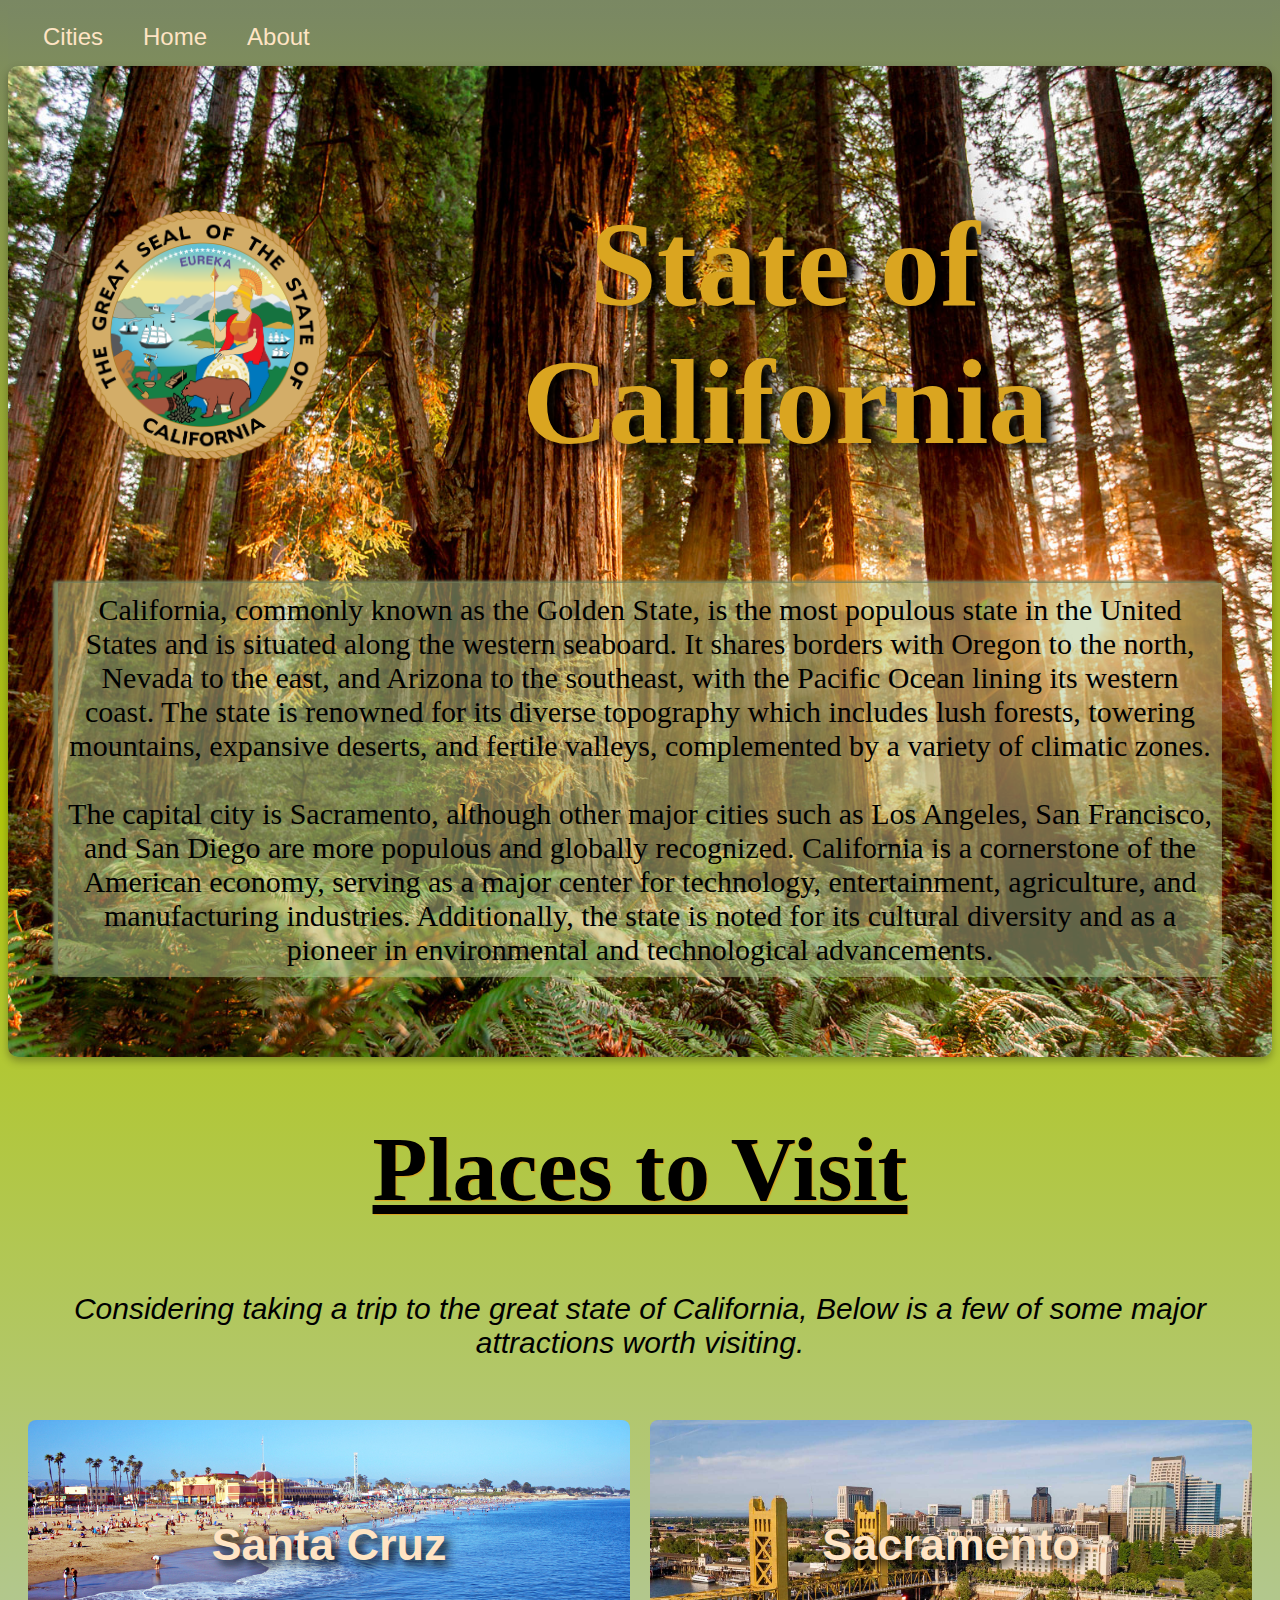
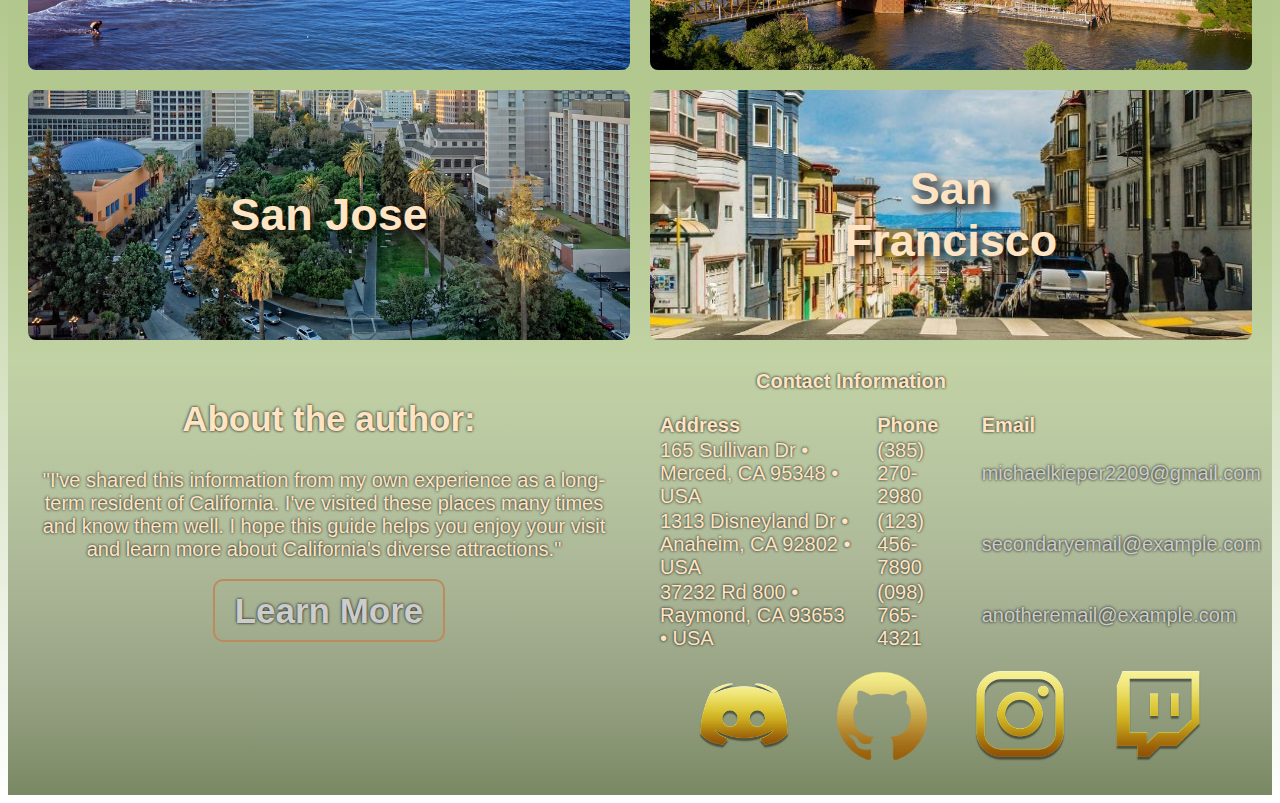
<file: index.html>
<!DOCTYPE html>
<html lang="en">
<head>
    <meta charset="UTF-8">
    <meta name="viewport" content="width=device-width, initial-scale=1 user-scalable=no">
    <link rel="stylesheet" href="CSS/index.css">
    <link rel="icon" href="assets/bear logo.png">
    <title>State of California</title>
</head>


<body>
    <!-- navigation bar -->
    <header class="navbar">
        <nav class="menu">
            <ul>
                <li><a href="#placetovisit">Cities</a></li>
                <li><a href="index.html">Home</a></li>
                <li><a href="About.html">About</a></li>
            </ul>
        </nav>
    </header>

        <!-- State Introduction -->
    <section class="intro">
        <div class="section-content">
            <a href="https://www.ca.gov/" target="_blank"><img src="assets/Seal_of_California.png" alt="Seal of California" class="logo"></a>
            <h1>State of California</h1>
        </div>
        <div class="state-info">
            <div>
                <p id="goldenstate">California, commonly known as the Golden State, is the most populous state in the United States and is situated along the western seaboard. It shares borders with Oregon to the north, Nevada to the east, and Arizona to the southeast, with the Pacific Ocean lining its western coast. The state is renowned for its diverse topography which includes lush forests, towering mountains, expansive deserts, and fertile valleys, complemented by a variety of climatic zones. <br><br>
                The capital city is Sacramento, although other major cities such as Los Angeles, San Francisco, and San Diego are more populous and globally recognized. California is a cornerstone of the American economy, serving as a major center for technology, entertainment, agriculture, and manufacturing industries. Additionally, the state is noted for its cultural diversity and as a pioneer in environmental and technological advancements. </p>
            </div>
    </section>
    
    <!-- City boxes section -->
    <section>
        <div class="city-container">
            <div class="city-header">
                <h1 id="placetovisit">Places to Visit</h1>
                <p>Considering taking a trip to the great state of California, Below is a few of some major attractions worth visiting.</p>
            </div>
        
            <!-- CITY PHOTO BOXES -->
            <div class="city-grid">
                <a href="SantaCruz.html" class="city-box" id="santacruz">
                    <div class="city-content">
                        <h2>Santa Cruz</h2>
                    </div>
                </a>
                
                <a href="Sacramento.html" class="city-box" id="sacramento">
                    <div class="city-content">
                        <h2>Sacramento</h2>
                    </div>
                </a>

                <a href="SanJose.html" class="city-box" id="sanjose">
                    <div class="city-content">
                        <h2>San Jose</h2>
                    </div>
                </a>

                <a href="SanFrancisco.html" class="city-box" id="sanfrancisco">
                    <div class="city-content">
                        <h2>San Francisco</h2>
                    </div>
                </a>
            </div>
        </div>
    </section>
    
    <!-- PAGE FOOTER -->
    <footer class="footer">
        <section>
            <h2>About the author:</h2>
            <p>"I've shared this information from my own experience as a long-term resident of California. I've visited these places many times and know them well. I hope this guide helps you enjoy your visit and learn more about California's diverse attractions."</p>
            <ul>
                <li><a href="About.html" class="button">Learn More</a></li>
            </ul>
        </section>
        <section>
            <table>
                <caption>Contact Information</caption>
                <tr>
                    <th>Address</th>
                    <th>Phone</th>
                    <th>Email</th>
                </tr>
                <tr>
                    <td>165 Sullivan Dr &bull; Merced, CA 95348 &bull; USA</td>
                    <td>(385) 270-2980</td>
                    <td><a href="mailto:michaelkieper2209@gmail.com">michaelkieper2209@gmail.com</a></td>
                </tr>
                <tr>
                    <td>1313 Disneyland Dr &bull; Anaheim, CA 92802 &bull; USA</td>
                    <td>(123) 456-7890</td>
                    <td><a href="mailto:secondaryemail@example.com">secondaryemail@example.com</a></td>
                </tr>
                <tr>
                    <td>37232 Rd 800 &bull; Raymond, CA 93653 &bull; USA</td>
                    <td>(098) 765-4321</td>
                    <td><a href="mailto:anotheremail@example.com">anotheremail@example.com</a></td>
                </tr>
            </table>
            <aside>
                <ul class="social-media">
                    <li><a href="https://discord.gg/NEtXaMYthG" target="_blank"><img src="assets/Discord.png" alt="Discord"></a></li>
                    <li><a href="https://github.com/Kieper2209" target="_blank"><img src="assets/Github.png" alt="Github"></a></li>
                    <li><a href="https://www.instagram.com/kiepertv/" target="_blank"><img src="assets/Instagram.png" alt="Instagram"></a></li>
                    <li><a href="https://www.twitch.tv/kiepertv" target="_blank"><img src="assets/Twitch.png" alt="Twitch"></a></li>
                </ul>
            </aside>
        </section>
    </footer>
</body>
</html>
</file>
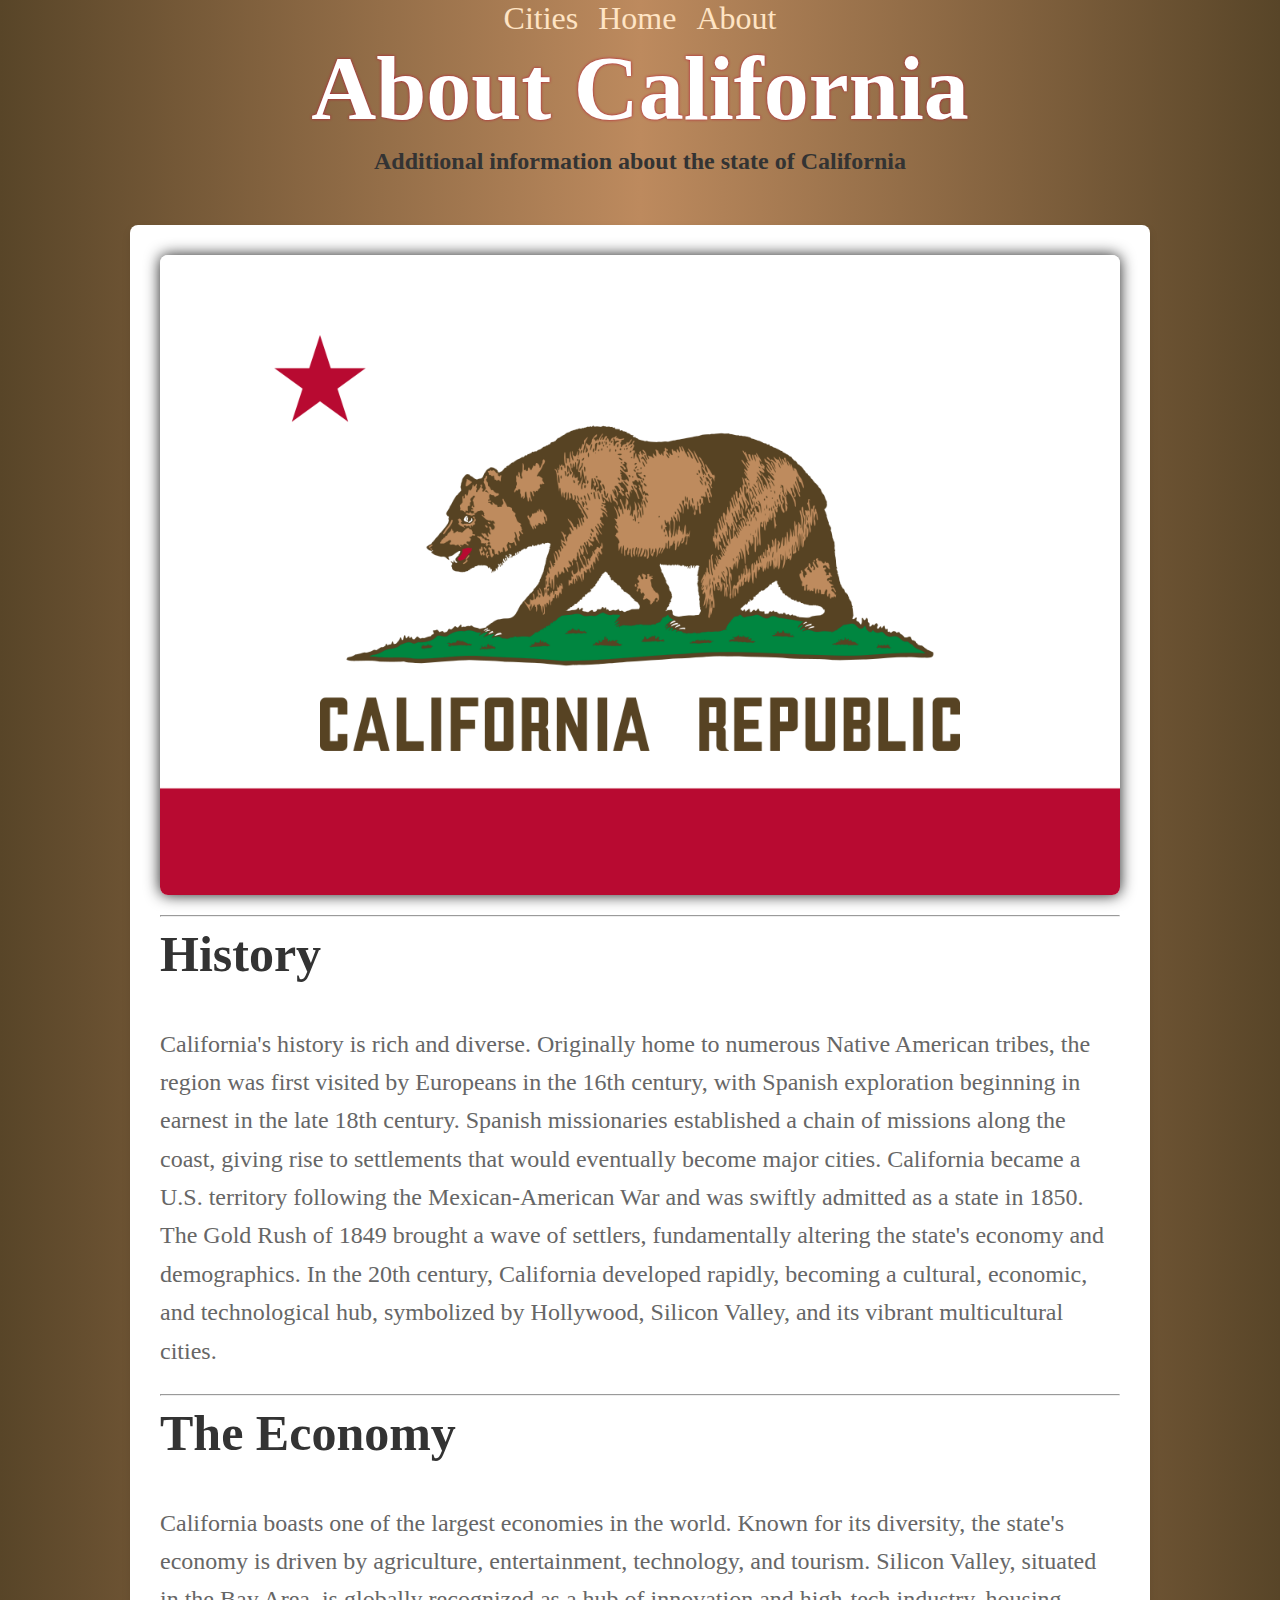
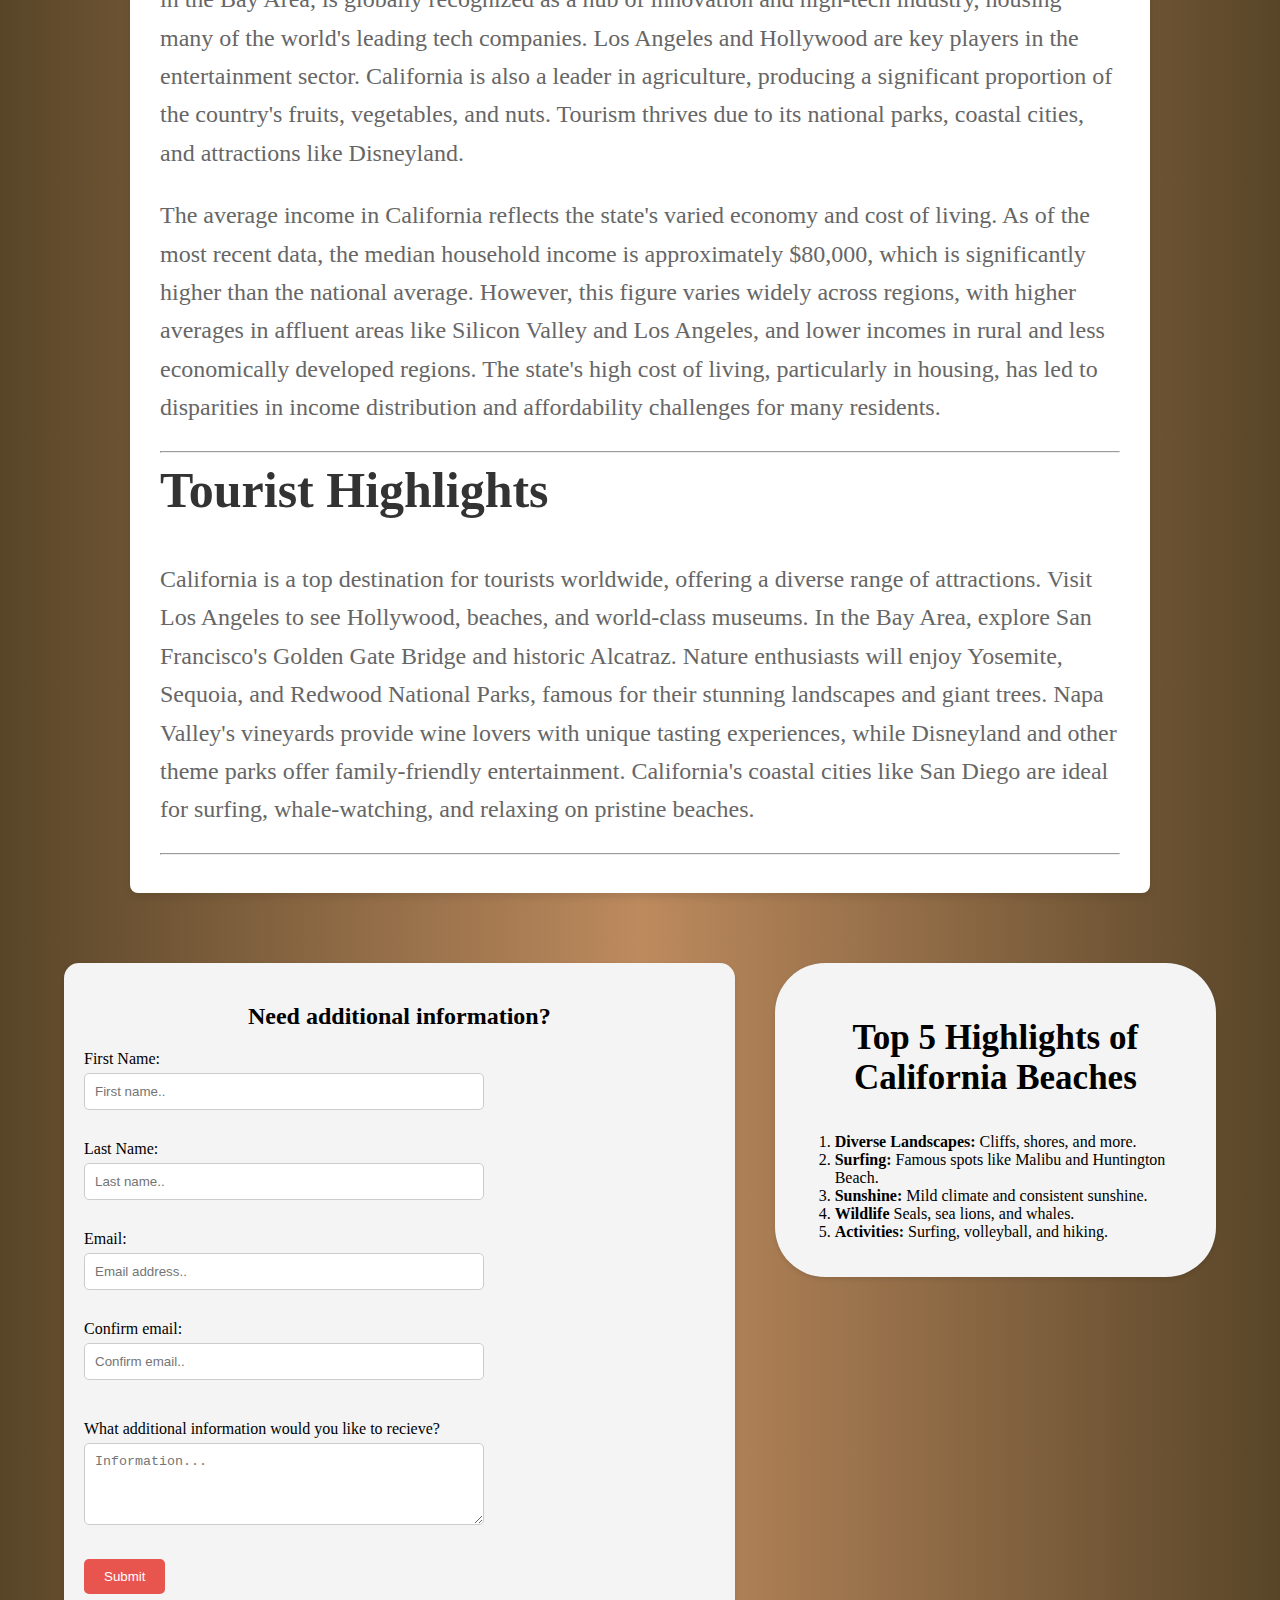
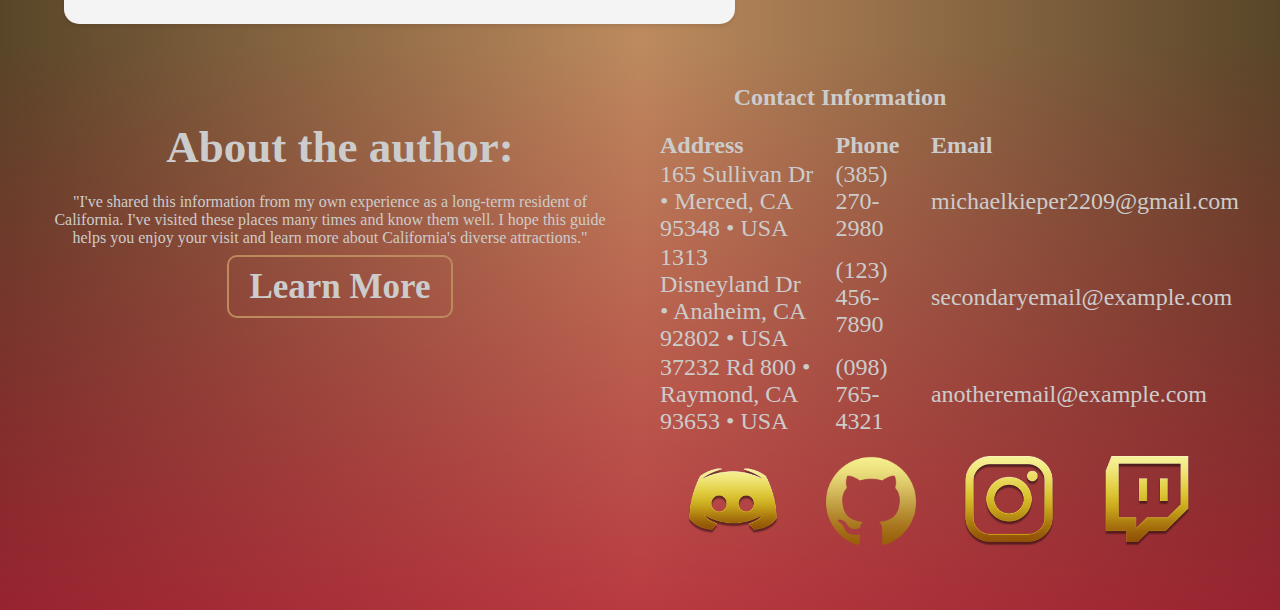
<file: About.html>
<!DOCTYPE html>
<html lang="en">
<head>
    <meta charset="UTF-8">
    <meta name="viewport" content="width=device-width, initial-scale=1.0">
    <link rel="stylesheet" href="CSS/about.css">
    <link rel="icon" href="assets/bear logo.png">
    <title>About California</title>
</head>
<!-- JAVASCRIPT -->
<script src="JS/about.js"></script>

<body>
    <div id="wrapper">
        <!-- navigation bar -->
        <header class="navbar">
            <nav class="menu">
                <ul>
                    <li><a href="index.html#placetovisit">Cities</a></li>
                    <li><a href="index.html">Home</a></li>
                    <li><a href="About.html">About</a></li>
                </ul>
            </nav>
            <h1>About California</h1>
            <p>Additional information about the state of California</p>
        </header>

        <!-- main content -->
        <div class="content" id="main">
            <span class="image">
                <img class="state-flag" src="assets/Flag_of_California.svg.png" alt="California State Flag">
            </span>
            <hr>
            <section class="history">
                <h2>History</h2>
                <p>California's history is rich and diverse. Originally home to numerous Native American tribes, the region was first visited by Europeans in the 16th century, with Spanish exploration beginning in earnest in the late 18th century. Spanish missionaries established a chain of missions along the coast, giving rise to settlements that would eventually become major cities. California became a U.S. territory following the Mexican-American War and was swiftly admitted as a state in 1850. The Gold Rush of 1849 brought a wave of settlers, fundamentally altering the state's economy and demographics. In the 20th century, California developed rapidly, becoming a cultural, economic, and technological hub, symbolized by Hollywood, Silicon Valley, and its vibrant multicultural cities.</p>
            </section>
            <hr>

            <section class="economy">
                <h2>The Economy</h2>
                <p>California boasts one of the largest economies in the world. Known for its diversity, the state's economy is driven by agriculture, entertainment, technology, and tourism. Silicon Valley, situated in the Bay Area, is globally recognized as a hub of innovation and high-tech industry, housing many of the world's leading tech companies. Los Angeles and Hollywood are key players in the entertainment sector. California is also a leader in agriculture, producing a significant proportion of the country's fruits, vegetables, and nuts. Tourism thrives due to its national parks, coastal cities, and attractions like Disneyland.</p>
                <p>The average income in California reflects the state's varied economy and cost of living. As of the most recent data, the median household income is approximately $80,000, which is significantly higher than the national average. However, this figure varies widely across regions, with higher averages in affluent areas like Silicon Valley and Los Angeles, and lower incomes in rural and less economically developed regions. The state's high cost of living, particularly in housing, has led to disparities in income distribution and affordability challenges for many residents.</p>
            </section>
            <hr>

            <section class="tourist">
                <h2>Tourist Highlights</h2>
                <p>California is a top destination for tourists worldwide, offering a diverse range of attractions. Visit Los Angeles to see Hollywood, beaches, and world-class museums. In the Bay Area, explore San Francisco's Golden Gate Bridge and historic Alcatraz. Nature enthusiasts will enjoy Yosemite, Sequoia, and Redwood National Parks, famous for their stunning landscapes and giant trees. Napa Valley's vineyards provide wine lovers with unique tasting experiences, while Disneyland and other theme parks offer family-friendly entertainment. California's coastal cities like San Diego are ideal for surfing, whale-watching, and relaxing on pristine beaches.</p>
            </section>
            <hr>
        </div>

        <!-- FORM SECTION -->
        <div class="container">
            <section class="information">
                <h2>Need additional information?</h2>
                <form action="submit" method="post" onsubmit="return validateEmails()">
                    <div>
                        <label for="first">First Name:</label>
                        <input type="text" id="first" name="first" placeholder="First name.." required>
                    </div>
                    <!-- last name -->
                    <div>
                        <label for="last">Last Name:</label>
                        <input type="text" id="last" name="last" placeholder="Last name.." required>
                    </div>
                    <!-- email -->
                    <div>
                        <label for="email">Email:</label>
                        <input type="email" id="email" name="email" placeholder="Email address.." required>
                    </div>
                    <div>
                        <label for="conform-email">Confirm email:</label>
                        <input type="email" id="confirm-email" name="confirm-email" placeholder="Confirm email.." required>
                        <div id="email-error" style="color: red; margin-top: 5px;"></div>
                    </div>
                    <!-- questions -->
                    <div>
                        <label for="question">What additional information would you like to recieve?</label>
                        <textarea name="info" id="info" rows="4" cols="50" placeholder="Information..." required></textarea>
                    </div>
                    <div>
                        <input type="submit" value="Submit">
                    </div>
                </form>
            </section>
            
            <aside class="list">
                <h3>Top 5 Highlights of California Beaches</h3>
                <ol>
                    <li><strong>Diverse Landscapes:</strong> Cliffs, shores, and more.</li>
                    <li><strong>Surfing:</strong> Famous spots like Malibu and Huntington Beach.</li>
                    <li><strong>Sunshine:</strong> Mild climate and consistent sunshine.</li>
                    <li><strong>Wildlife</strong> Seals, sea lions, and whales.</li>
                    <li><strong>Activities:</strong> Surfing, volleyball, and hiking.</li>
                </ol>
            </aside>
        </div>


        <!-- PAGE FOOTER -->
    <footer class="footer">
        <section>
            <h2>About the author:</h2>
            <p>"I've shared this information from my own experience as a long-term resident of California. I've visited these places many times and know them well. I hope this guide helps you enjoy your visit and learn more about California's diverse attractions."</p>
            <ul>
                <li><a href="About.html" class="button">Learn More</a></li>
            </ul>
        </section>
        <section>
            <table>
                <caption>Contact Information</caption>
                <tr>
                    <th>Address</th>
                    <th>Phone</th>
                    <th>Email</th>
                </tr>
                <tr>
                    <td>165 Sullivan Dr &bull; Merced, CA 95348 &bull; USA</td>
                    <td>(385) 270-2980</td>
                    <td><a href="mailto:michaelkieper2209@gmail.com">michaelkieper2209@gmail.com</a></td>
                </tr>
                <tr>
                    <td>1313 Disneyland Dr &bull; Anaheim, CA 92802 &bull; USA</td>
                    <td>(123) 456-7890</td>
                    <td><a href="mailto:secondaryemail@example.com">secondaryemail@example.com</a></td>
                </tr>
                <tr>
                    <td>37232 Rd 800 &bull; Raymond, CA 93653 &bull; USA</td>
                    <td>(098) 765-4321</td>
                    <td><a href="mailto:anotheremail@example.com">anotheremail@example.com</a></td>
                </tr>
            </table>
            <aside>
                <ul class="social-media">
                    <li><a href="https://discord.gg/NEtXaMYthG" target="_blank"><img src="assets/Discord.png" alt="Discord"></a></li>
                    <li><a href="https://github.com/Kieper2209" target="_blank"><img src="assets/Github.png" alt="Github"></a></li>
                    <li><a href="https://www.instagram.com/kiepertv/" target="_blank"><img src="assets/Instagram.png" alt="Instagram"></a></li>
                    <li><a href="https://www.twitch.tv/kiepertv" target="_blank"><img src="assets/Twitch.png" alt="Twitch"></a></li>
                </ul>
            </aside>
        </section>
    </footer>
    </div>

</body>
</html>
</file>
<file: CSS/index.css>
:root {
  --font-color: bisque;
  --background-color: rgb(178, 199, 141);
  --border-color: rgb(122, 136, 99)
}

body, html {
  font-family: Arial, Helvetica, sans-serif;
  background-color: var(--background-color);
  background: linear-gradient(to bottom,rgba(122,136,99,1), rgb(177, 199, 10), rgba(178,199,141,1), rgba(178,199,141,0));
}

p {
  font-size: 30px;
  border-radius: 2px;
  padding: 10px;
}

#goldenstate {
  font-size: 30px;
  background-color: rgba(178,199,141,0.5);
  border-radius: 2px;
  box-shadow: -5px -2px 3px var(--border-color);
  padding: 10px;
}

/* navigation bar */
.navbar {
  padding: 5px 15px;
  text-align: center;
}

.menu ul {
  list-style: none;
  padding: 0;
  margin: 0;
  display: flex;
  justify-content: left;
}

.menu ul li {
  padding: 10px 20px;
  position: relative;
  display: inline-block;
  text-decoration: none;
  color: var(--font-color);
  font-size: 24px;
}

.menu ul li a {
  display: inline-block;
  text-decoration: none;
  color: bisque;
  font-size: 24px;
  transition: transform 0.3s ease;
}

.menu ul li a:hover {
  transform: scale(1.5);
  color: goldenrod;
}

/* state of california intro */

.intro {
  background-image: url(../assets/redwoods4k.jpg);
  background-size: cover;
  background-position: center;
  background-repeat: no-repeat;
  padding: 50px;
  text-align: center;
  border-radius: 10px;
  box-shadow: 0 4px 8px rgba(0, 0, 0, 0.3);
}

.section-content {
  display: flex;
  align-items: center;
  justify-content: center;
}

.section-content img.logo {
  width: 250px;
  padding: 20px;
  float: left;
  
}

.section-content h1 {
  text-shadow: 10px 3px 10px black;
  font-family: serif;
  font-size: 120px;
  color: goldenrod;
}

.state-info {
  display: flex;
  align-items: center;
}

.state-info img.beach {
  width: 700px;
  height: auto;
  padding: 20px;
  float: right;
}

.state-info p {
  font-family: serif;
}

/* Places to Visit */
.city-header h1 {
  text-shadow: 1px 1px 1px goldenrod;
  font-family: serif;
  text-decoration: underline;
  font-size: 90px;
  padding: 1px;
}

.city-header p {
  font-style: italic;
}

.city-container {
  max-width: fit-content;
  margin: auto;
}

.city-header {
  text-align: center;
  margin-bottom: 30px;
}

.city-grid {
  display: grid;
  grid-template-columns: 1fr 1fr;
  gap: 20px;
  padding: 20px;
}

.city-box {
  background-size: cover;
  background-position: center;
  border-radius: 8px;
  overflow: hidden;
  text-decoration: none;
  color: bisque;
  display: flex;
  justify-content: center;
  align-items: center;
  height: 250px;
  width: 100%;
  position: relative;
  margin: auto;
  transition: transform 0.5s ease-in-out, box-shadow 0.5s ease-in-out;
}

.city-box:hover {
  transform: scale(1.05);
  box-shadow: 0px 8px 16px rgba(0, 0, 0, 0.5);
  z-index: 10;
}

.city-content {
  background-color: rgba(0, 0, 0, 0);
  font-size: 30px;
  text-shadow: 5px 5px 10px black;
  padding: 20px;
  text-align: center;
  border-radius: 8px;
  width: 50%;
  z-index: 1;
}

#santacruz {
  background-image: url(../assets/santa\ cruz\ beach\ boardwalk.png);
}

#sacramento {
  background-image: url(../assets/sacramento\ bridge.jpg);
}

#sanjose {
  background-image: url(../assets/sanjosepark.jpg);
}

#sanfrancisco {
  background-image: url(../assets/sfbayarea.jpg);
}

/* FOOTER */
.footer {
  background: linear-gradient(to bottom, #b7123300, rgba(122,136,99,1));
  color: var(--font-color);
  text-shadow: 0 0 3px black;
  padding: 10px;
  text-align: center;
  display: flex;
  justify-content: space-between;
  flex-wrap: wrap;
}

.footer h2, .footer p, .footer table {
  margin-bottom: 20px;
}

.footer h2 {
  font-size: 35px;
}

.footer p {
  font-size: 20px;
}

.footer ul, .social-media ul {
  list-style: none;
  padding: 0;
}

.footer section {
  flex: 1 1 45%;
  margin-bottom: 20px;
}

.button {
  padding: 10px 20px;
  border: 2px solid #BD8A5E;
  border-radius: 10px;
  background: transparent;
  color: black;
  text-align: center;
  text-decoration: none;
  font-size: 35px;
  font-weight: bold;
  cursor: pointer;
  transition: all 0.3s ease;
}

.button:hover {
  background: var(--top-background);
  color: goldenrod;
}

.footer table {
  width: 100%;
  text-align: left;
  border-spacing: 0;
  border-collapse: collapse;
  font-size: 20px;
  font-family: var(--font-family);
}

.footer caption, .footer th {
  font-weight: bold;
}

.footer p {
  padding-right: 20px;
}

.footer a {
  text-decoration: none;
  color: #ccc;
  transition: all 0.3s ease;
}

.footer a:hover {
  color: goldenrod;
  background-color: var(--border-color);
}

.footer caption {
  text-decoration: none;
  position: relative;
  left: -100px;
  padding-bottom: 20px;
}

.footer th, .footer td {
  padding-left: 20px;
  text-decoration: none;
}

.social-media {
  width: 100%;
  max-width: 600px;
  display: flex;
  justify-content: space-evenly;
  margin: auto;
  padding: 20px;
}

.social-media ul {
  display: flex;
  justify-content: space-evenly;
  gap: 20px;
  width: 100%;
}

.social-media ul li {
  display: inline-block;
}

.social-media ul li a {
  display: flex;
  align-items: center;
  justify-content: center;
  width: 60px;
  height: 60px;
}

.social-media li img {
  width: 90px;
  height: 90px;
  transition: transform 0.5s ease;
}

.social-media li a:hover img {
  transform: scale(1.1);
}
</file>
<file: CSS/about.css>
:root {
    --font-color: bisque;
    --top-background: #BD8A5E;
    --bottom-background: #584528;
    --text-shadow: #B71234;
    --font-family: georgia;
    --border-color: rgb(122, 136, 99)
}

html, body {
    margin: 0;
    padding: 0;
    font-family: var(--font-family);
    background: linear-gradient(to right,#584528, #BD8A5E, #584528);
}

#main {
    max-width: 960px;
    margin: 50px auto;
    padding: 30px;
    background-color: #FFFFFF;
    border-radius: 8px;
    box-shadow: 0 4px 8px rgba(0, 0, 0, 0.1);
}

/* HEADER SECTION - NAV BAR */

header.navbar {
    text-align: center;
    color: #FFFFFF;
    margin-bottom: 40px;
}

.navbar h1 {
    font-size: 90px;
    margin: 0;
    text-shadow: 0 0 3px #B71234;
}

.navbar p {
    font-size: 1.5em;
    margin-top: 8px;
    color: #333333;
    font-weight: bold;
}
  
.menu ul {
    list-style: none;
    padding: 0;
    margin: 0;
    display: flex;
    justify-content: center;
    gap: 20px;
}
  
.menu ul li a {
    display: inline-block;
    text-decoration: none;
    color: bisque;
    font-size: 2em;
    transition: transform 0.3s ease;
  }
  
  .menu ul li a:hover {
    transform: scale(1.5);
    color: goldenrod;
  }

.content h2 {
    color: #333333;
    font-size: 50px;
    margin-top: 0;
}

.content p {
    color: #666666;
    line-height: 1.6;
    font-size: 1.5em;
}

/* IMAGES */
.image {
    display: flex;
    justify-content: center;
    margin-bottom: 20px;
}

.image img {
    max-width: 100%;
    height: auto;
    border-radius: 8px;
    box-shadow: 0px 0px 15px rgb(29, 29, 29);
}

/* FORMS SECTION */
.container {
    display: flex;
    justify-content: space-between;
    align-items: flex-start;
    width: 90%;
    margin: auto;
    padding: 20px 0;
    gap: 40px;
}

.list {
    width: 35%;
    padding: 20px;
    background: #f4f4f4;
    border-radius: 50px;
    box-shadow: 0 2px 5px rgba(0, 0, 0, 0.1);
}

.list h3 {
    font-family: Georgia, 'Times New Roman', Times, serif;
    font-size: 35px;
}

.list ul li {
    font-size: 25px;
}

.information {
    width: 55%;
    padding: 20px;
    background: #f4f4f4;
    border-radius: 15px;
    box-shadow: 0 2px 5px rgba(0, 0, 0, 0.1);
}

.information h2, .list h3 {
    text-align: center;
    font-family: var(--font-family);
}

.information form {
    display: flex;
    flex-direction: column;
    gap: 10px;
}

.information input[type="text"], .information input[type="email"], .information select, .information textarea {
    width: 60%;
    padding: 10px;
    margin-bottom: 10px;
    border: 1px solid #ccc;
    border-radius: 5px;
}

.information input[type="submit"], .information input[type="reset"] {
    width: auto;
    padding: 10px 20px;
    color: white;
    background-color: #e8554e;
    border: none;
    border-radius: 5px;
    cursor: pointer;
}

.information input[type="submit"]:hover, .information input[type="reset"]:hover {
    background-color: #cc4441;
}

.information label {
    display: block;
    margin-bottom: 5px;
}

.information form div {
    margin-bottom: 10px;
}

/* FOOTER */
/* FOOTER */
.footer {
    background: linear-gradient(to bottom, #b7123300, #b71233a9);
    color: #ccc;
    padding: 40px;
    text-align: center;
    display: flex;
    justify-content: space-between;
    flex-wrap: wrap;
}

.footer h2, .footer p, .footer table {
    margin-bottom: 20px;
}

.footer h2 {
    font-size: 45px;
}

.footer ul, .social-media ul {
    list-style: none;
    padding: 0;
}

.footer section {
    flex: 1 1 45%;
    margin-bottom: 20px;
}

.button {
    padding: 10px 20px;
    border: 2px solid #BD8A5E;
    border-radius: 10px;
    background: transparent;
    color: black;
    text-align: center;
    text-decoration: none;
    font-size: 35px;
    font-weight: bold;
    cursor: pointer;
    transition: all 0.3s ease;
}

.button:hover {
    background: var(--top-background);
    color: #B71234;
}

.footer table {
    width: 100%;
    text-align: left;
    border-spacing: 0;
    border-collapse: collapse;
    font-size: 1.5em;
    font-family: var(--font-family);
}

.footer caption, .footer th {
    font-weight: bold;
}

.footer p {
    padding-right: 20px;
}

.footer a {
    text-decoration: none;
    color: #ccc;
    transition: all 0.3s ease;
}

.footer a:hover {
    color: #B71234;
}

.footer caption {
    text-decoration: none;
    position: relative;
    left: -100px;
    padding-bottom: 20px;
}

.footer th, .footer td {
    padding-left: 20px;
    text-decoration: none;
}

.social-media {
    width: 100%;
    max-width: 600px;
    display: flex;
    justify-content: space-evenly;
    margin: auto;
    padding: 20px;
}

.social-media ul {
    display: flex;
    justify-content: space-evenly;
    gap: 20px;
    width: 100%;
}

.social-media ul li {
    display: inline-block;
}

.social-media ul li a {
    display: flex;
    align-items: center;
    justify-content: center;
    width: 60px;
    height: 60px;
}

.social-media li img {
    width: 90px;
    height: 90px;
    transition: transform 0.5s ease;
}

.social-media li a:hover img {
    transform: scale(1.1);
}
</file>
